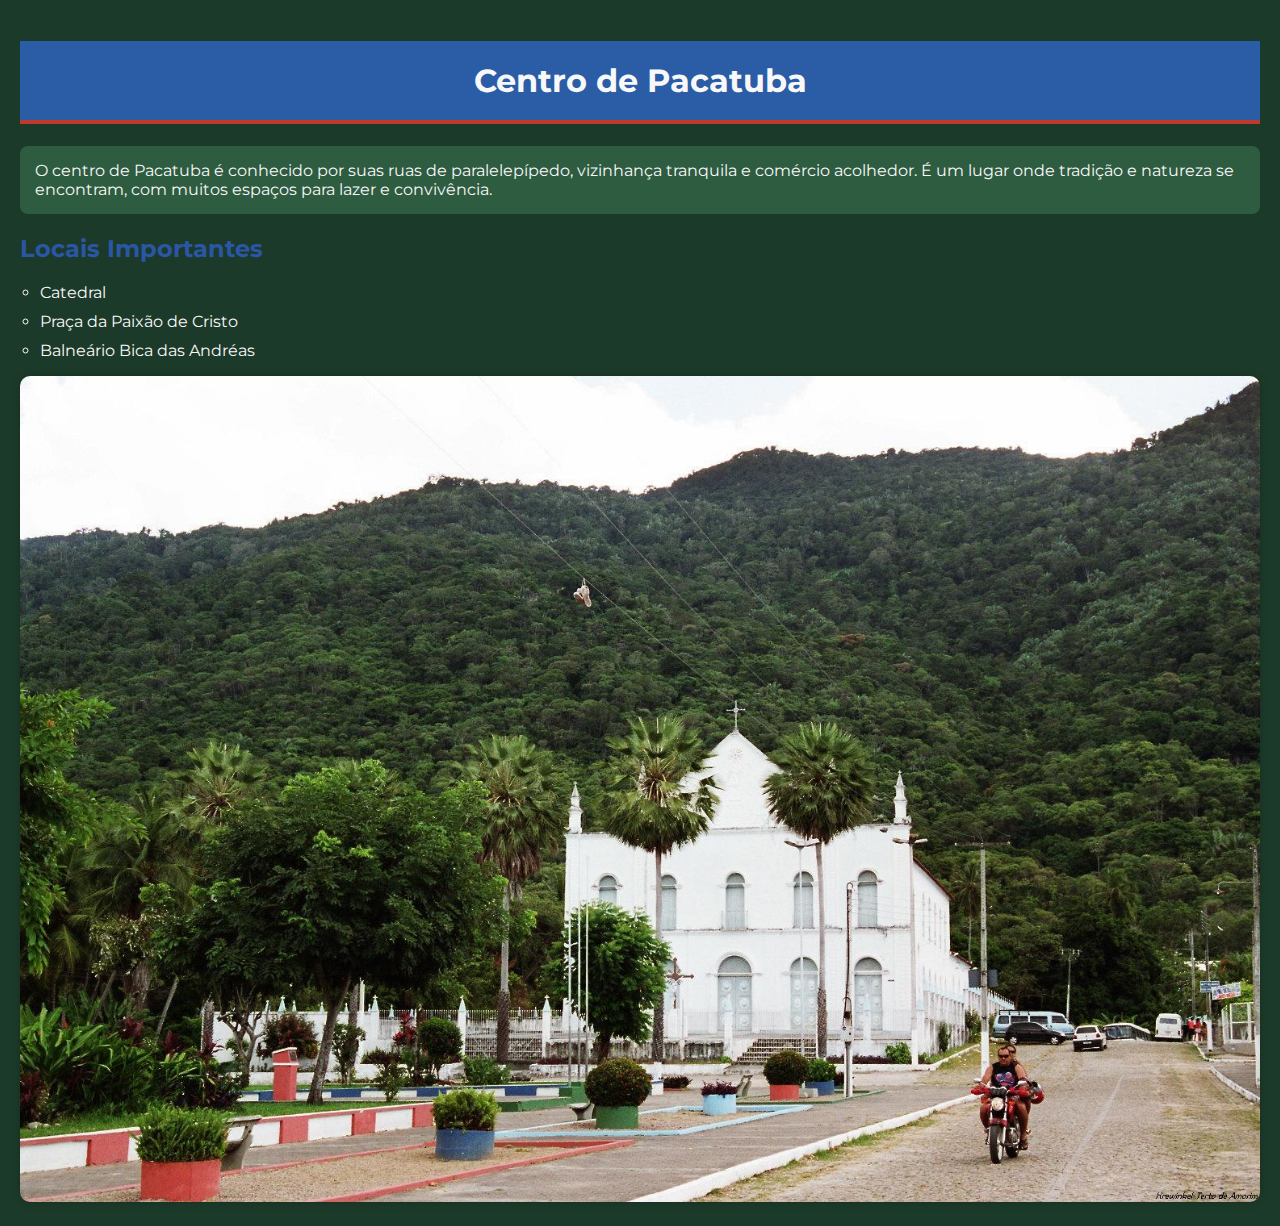
<file: Desafio Fácil - Meu  Bairro em Cores/index.html>
<!DOCTYPE html>
<html lang="pt-br">

<head>
    <meta charset="UTF-8" />
    <meta name="viewport" content="width=device-width, initial-scale=1.0" />
    <title>Meu Bairro - Bairro das Flores</title>
    <link rel="stylesheet" href="style.css" />
    <link href="https://fonts.googleapis.com/css2?family=Montserrat&display=swap" rel="stylesheet">
</head>

<body>
    <header>
        <h1>Centro de Pacatuba</h1>
    </header>

    <main>
        <section class="descricao">
            <p>O centro de Pacatuba é conhecido por suas ruas de paralelepípedo, vizinhança tranquila e comércio
                acolhedor. É
                um lugar onde tradição e natureza se encontram, com muitos espaços para lazer e convivência.</p>
        </section>

        <section class="locais">
            <h2>Locais Importantes</h2>
            <ul>
                <li>Catedral</li>
                <li>Praça da Paixão de Cristo</li>
                <li>Balneário Bica das Andréas</li>
            </ul>
        </section>

        <section class="imagem">
            <img src="img/pacatuba_praca.jpg" alt="Imagem ilustrativa do bairro">
        </section>
    </main>
</body>

</html>
</file>
<file: Desafio Fácil - Meu  Bairro em Cores/style.css>
/* Fonte personalizada do Google Fonts */
body {
    font-family: 'Montserrat', sans-serif;
    background-color: #1C3A29; /* color name */
    margin: 0;
    padding: 20px;
    color: #F8F8F8;
  }
  
  /* Título com cor diferente */
  header h1 {
    background-color: rgb(43, 93, 166); /* RGB */
    color: #F8F8F8;
    padding: 20px;
    text-align: center;
    border-bottom: 4px solid #C0392B; /* Vermelho destaque */
  }
  
  /* Descrição */
  .descricao p {
    background-color: #2E5C41;
    padding: 15px;
    border-radius: 8px;
    margin-bottom: 20px;
    color: #F8F8F8;
  }
  
  /* Lista de locais */
  .locais h2 {
    color: hsl(219, 59%, 41%); /* HSL */
  }
  
  ul {
    padding-left: 20px;
    list-style-type: circle;
  }
  
  ul li {
    margin-bottom: 10px;
  }
  
  /* Imagem */
  .imagem img {
    max-width: 100%;
    height: auto;
    border-radius: 10px;
    box-shadow: 0 0 10px rgba(0,0,0,0.2);
  }
</file>
